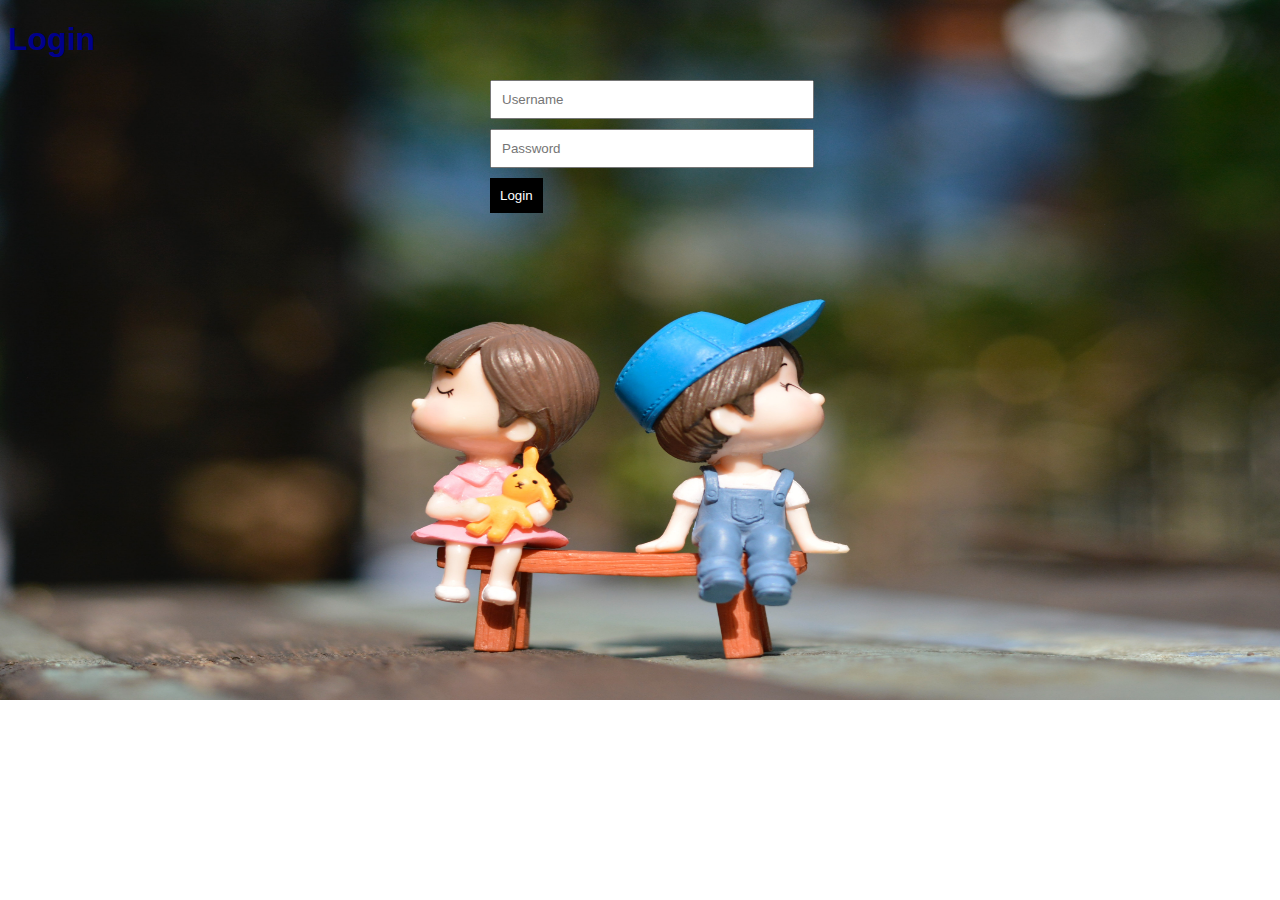
<file: index.html>
<!DOCTYPE html>
<html>
<head>
  <title>Login Page</title>
</head>
<link rel="stylesheet" type="text/css" href="welcome.css">
<body>
  <h1>Login</h1>
  <form action="index2.html" method="post">
    <input type="text" name="username" placeholder="Username" required>
    <input type="password" name="password" placeholder="Password" required>
    <button type="submit">Login</button>
  </form>
</body>
</html>
</file>
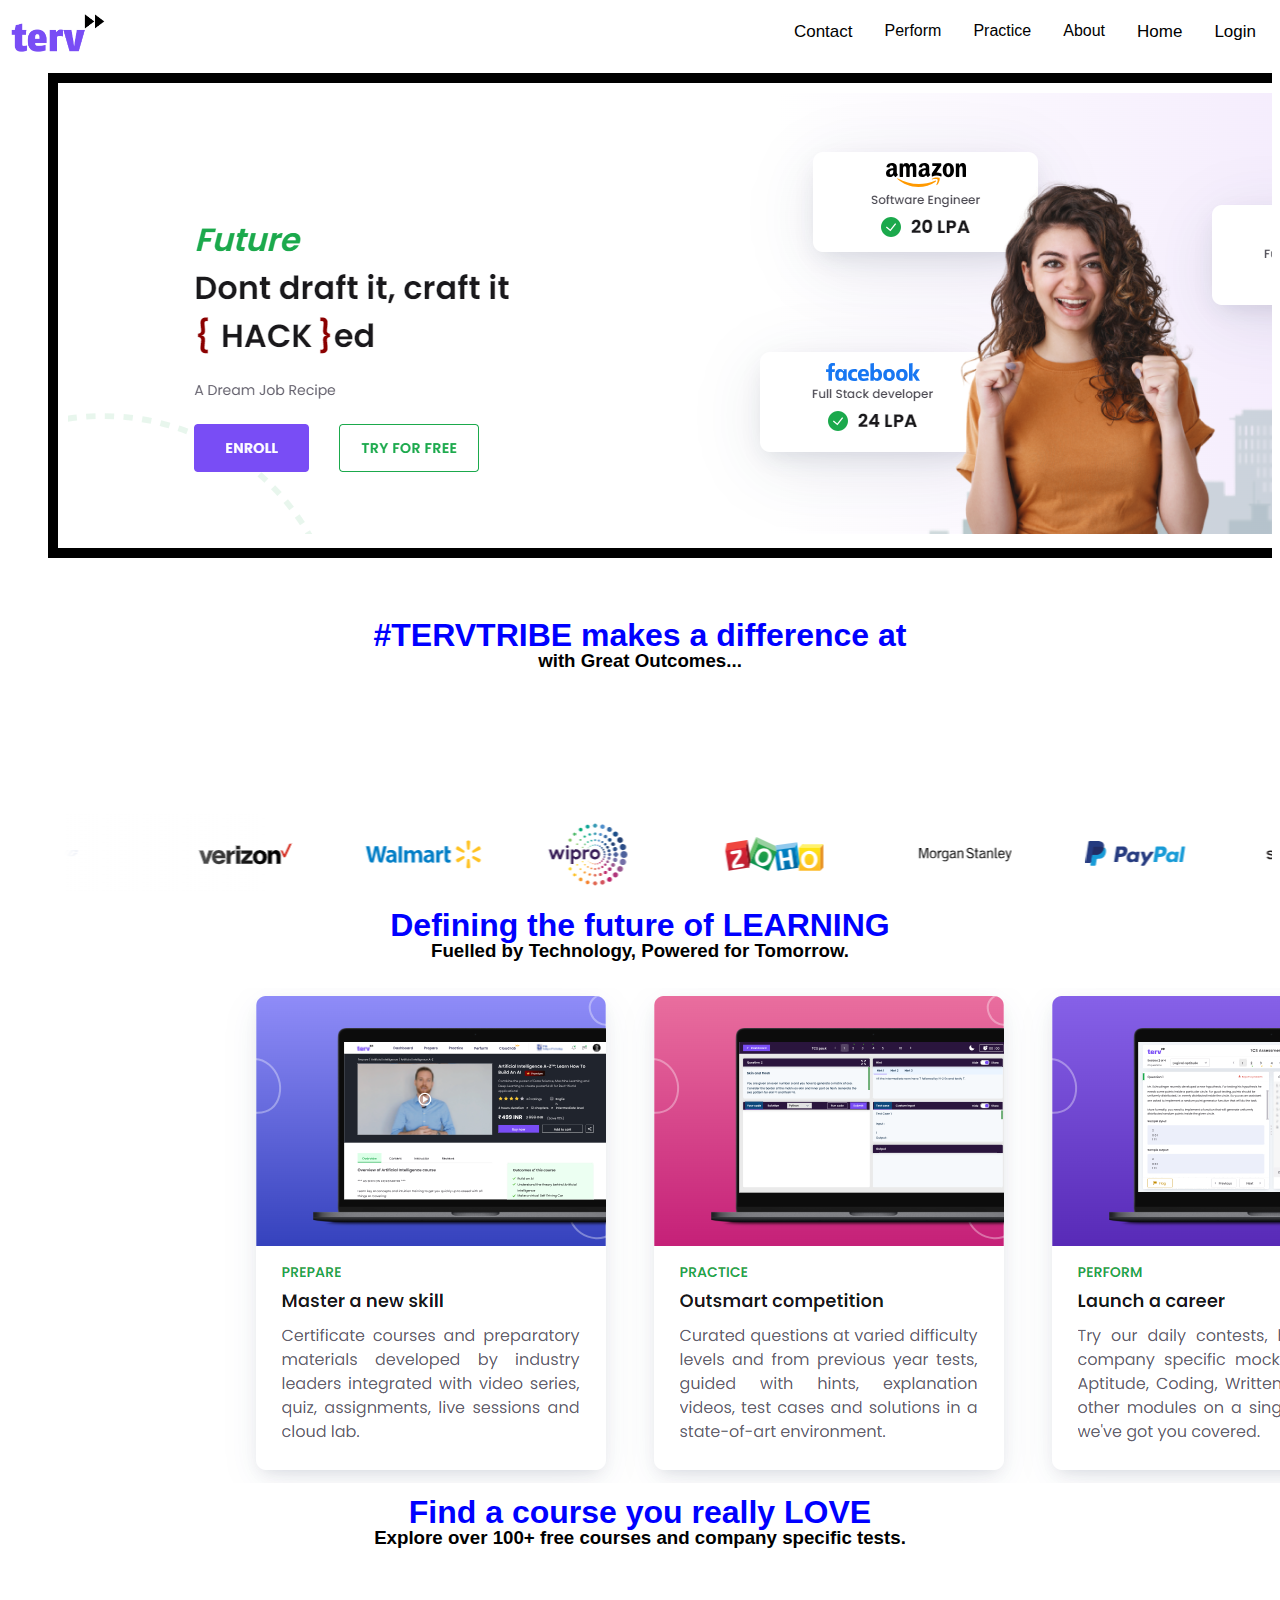
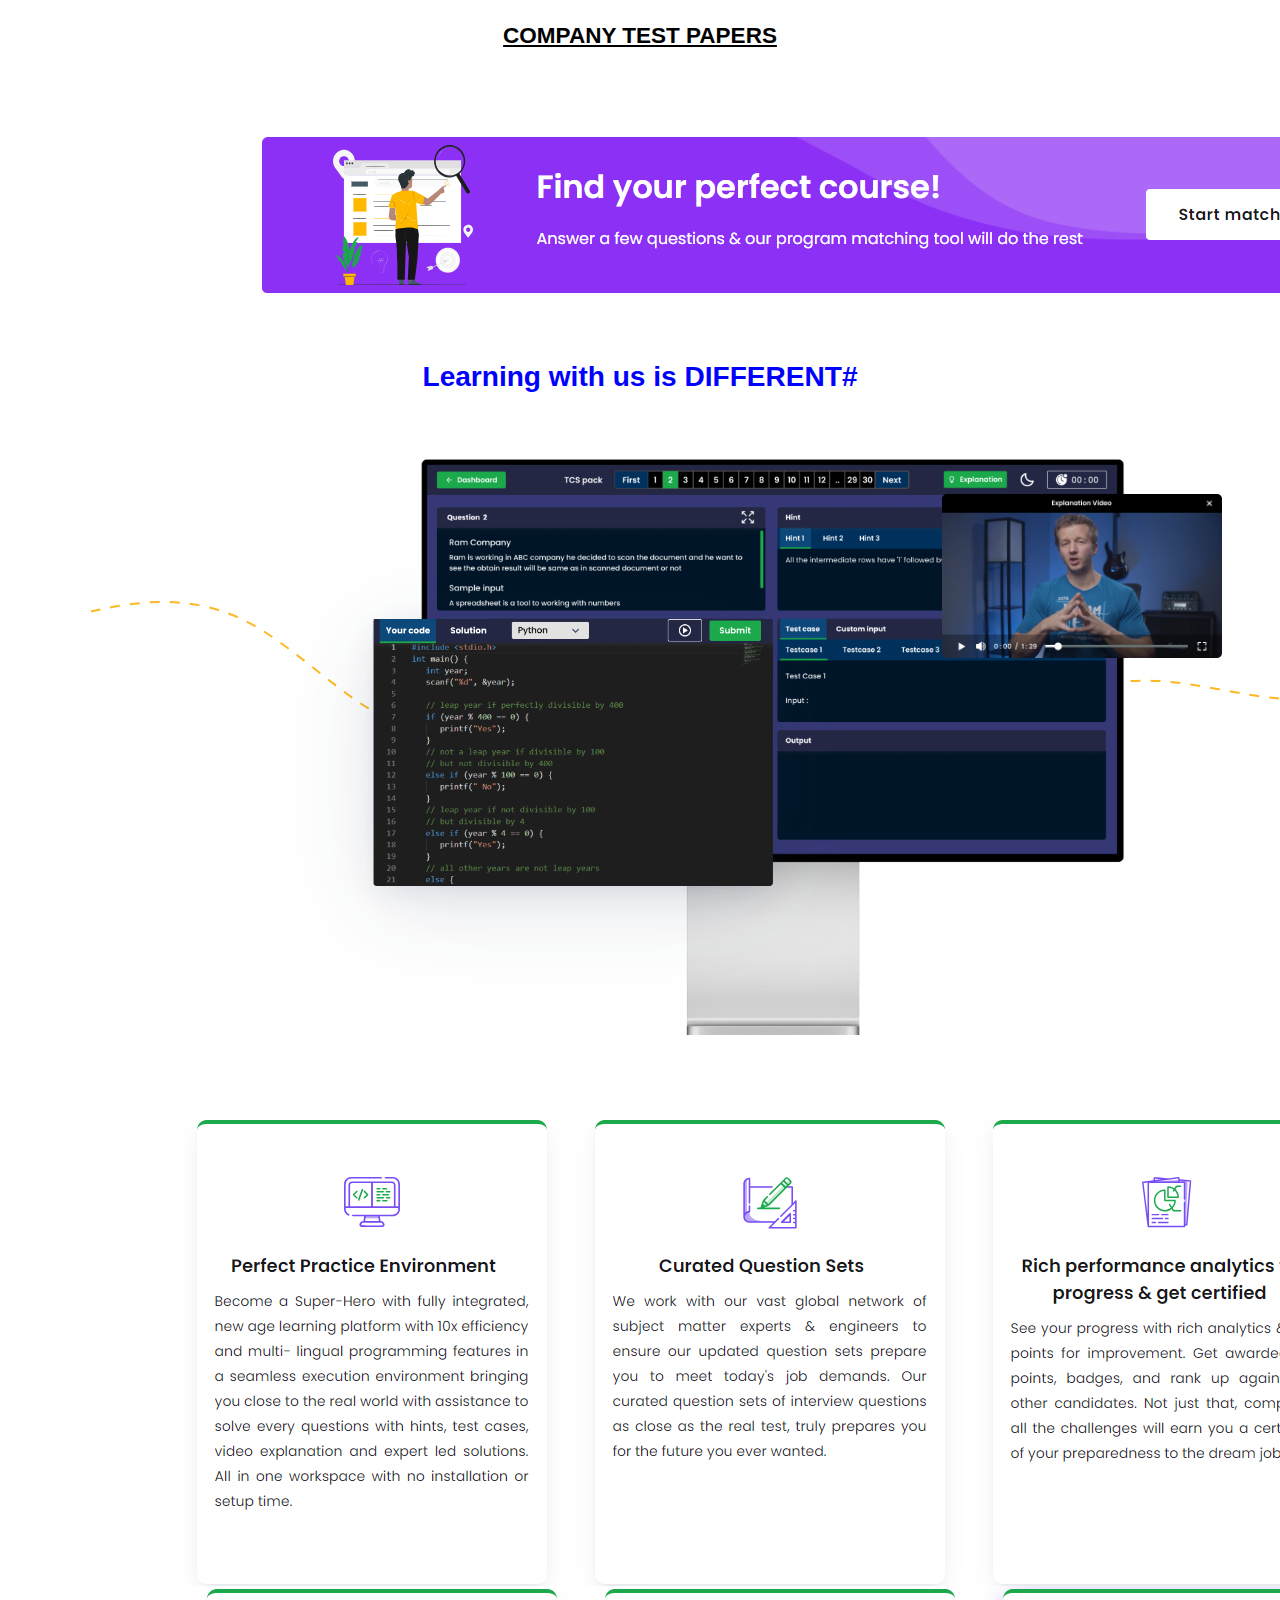
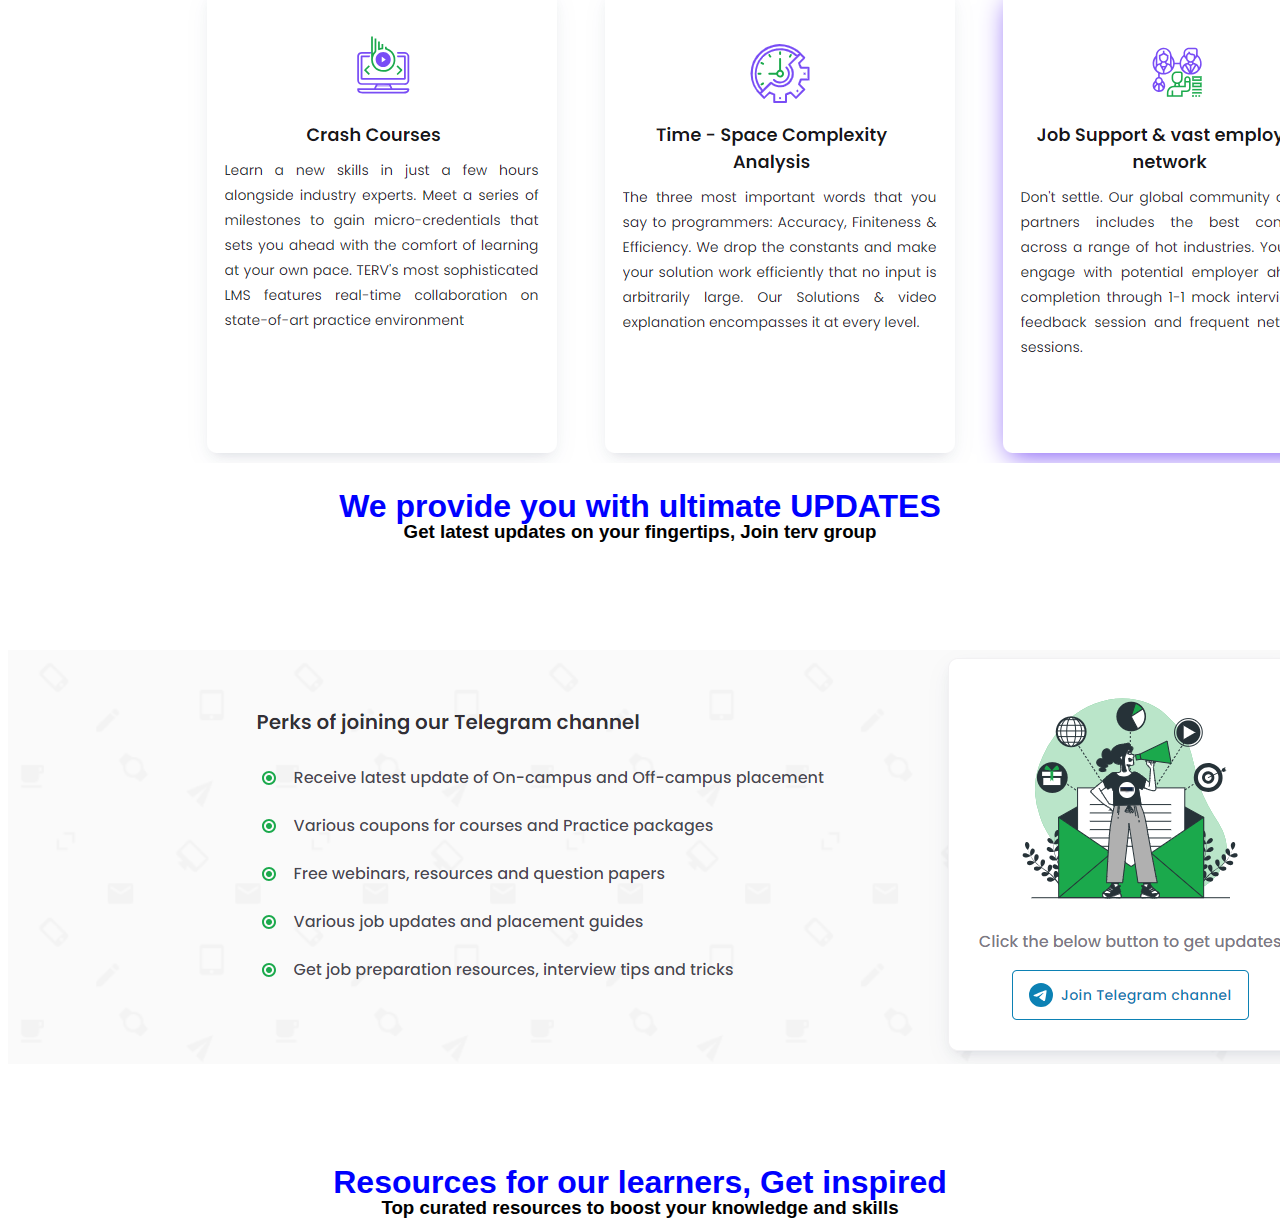
<file: index2.html>
<!DOCTYPE html>
<html>
<head>
  <form method="Get">
<title>TERV</title>
<link rel="stylesheet" type="text/css" href="hello.css">
</head>
<body>
<div class="navbar">
<img src="terv-logo.png"alt="terv" style="width:100px;height:50px;">

  <a href="file:///C:/Users/MCA/Desktop/project/login%20music.html">Login</a>
  <a href="file:///C:/Users/MCA/Desktop/project/pro2.html#company">Home</a>
  <div class="subnav">
    <button class="subnavbtn">About <i class="fa fa-caret-down"></i></button>
    <div class="subnav-content">
      <a href="https://tracxn.com/d/companies/terv/__Hm4Ftp-F-ZDqwThzOeWbixakfPD83IwLjTkVytPl7t0#:~:text=Company%20profile%20of%20Terv&text=Terv%20is%20an%20online%20platform,by%20paying%20through%20the%20platform.">Company</a>
      <a href="#team">Team</a>
      <a href="#careers">Careers</a>
    </div>
  </div>
  <div class="subnav">
    <button class="subnavbtn">Practice <i class="fa fa-caret-down"></i></button>
    <div class="subnav-content">
      <a href="#bring">Java</a>
      <a href="#deliver">C</a>
      <a href="#package">Python</a>
      <a href="#express">C++</a>
    </div>
  </div>
  <div class="subnav">
    <button class="subnavbtn">Perform<i class="fa fa-caret-down"></i></button>
    <div class="subnav-content">
      <a href="#link1">Assessment</a>
      <a href="#link2">practice Problem</a>
      <a href="#link3">Score</a>
      <a href="#link4">Result</a>
    </div>
  </div>
  <a href="https://www.linkedin.com/company/tervpro/">Contact</a>
</div>
<div class="scroll-container">
  <img src="1.png" alt="Cinque Terre">
  <img src="2.png" alt="Forest">
  <img src="3.png" alt="Northern Lights">
  <img src="4.png" alt="Mountains">
</div>
<h1> #TERVTRIBE makes a difference at </h1>
<h3>with Great Outcomes...</h3>
</div>
<dic class ="e">
<marquee behavior="scroll" direction="left-right">
    <img src="s2.png"alt="Natural" />
  </marquee>
  <marquee behavior="scroll" direction="right">
  <img src="s2.png"alt="Natural" />
  </marquee>
</dic>
<br>
  <h1> Defining the future of LEARNING </h1>
  <h3>Fuelled by Technology, Powered for Tomorrow.</h3>
  <br>
  <div class="e">
  <img src="s3.png">
</div>
<h1> Find a course you really LOVE </h1>
<h3>Explore over 100+ free courses and company specific tests.<h3>
<div class="e1">
<h2><u>COMPANY TEST PAPERS</h2></u>
</div>
<br>
<div class="i">
<img src="s4.png">
</div>
<br>
<div class="e3">
<h2>Learning with us is DIFFERENT#</h2>
</div>
<br>
<img src="s5.png">
<br>
<br>
<br>
<br>
<div class="id">
<img src="s6.png">
<img src="s7.png">
</div>
<br>
<br>
<br>
<br>
<br>
<br>
<br>
<br>
<br>
<br>
<h1> We provide you with ultimate UPDATES</h1>
<h3>Get latest updates on your fingertips, Join terv group</h3>
<br>
<div class="id">
<img src="s8.png">
</div>
<br>
<br>
<br>
<br>
<br>
<h1>Resources for our learners, Get inspired</h1>
<h3>Top curated resources to boost your knowledge and skills</h3>
</body>
</html>
</file>
<file: welcome.css>
body {
      font-family: sans-serif;
      background-image: url("1.jpg");
      background-repeat: no-repeat;
      background-size: 1367px 700px;
    }

    form {
      width: 300px;
      margin: 0 auto;
    }

    input {
      width: 100%;
      padding: 10px;
      margin-bottom: 10px;
    }

    button {
      background-color: #000;
      color: #fff;
      border: none;
      padding: 10px;
      cursor: pointer;
    }

    .remember-me {
      font-size: 12px;
      margin-bottom: 10px;
    }

    .forgot-password {
      font-size: 12px;
      text-align: right;
    }
    h1{
      color: darkblue;
    }
</file>
<file: hello.css>
.navbar {
  overflow: hidden;
  background-color: white;
}
.navbar a {
  float: right;
  font-size: 17px;
  color: black;
  text-align: center;
  padding: 14px 16px;
  text-decoration: none;
  font-family: sans-serif;
}
.subnav {
  float: right;
  overflow: hidden;
  font-family: sans-serif;
}
.subnav .subnavbtn {
  font-size: 16px;
  border: none;
  outline: none;
  color: black;
  padding: 14px 16px;
  background-color: inherit;
  font-family: inherit;
  margin: 0;
}
.navbar a:hover, .subnav:hover .subnavbtn {
  background-color: white;
}
.subnav-content {
  display: none;
  position: absolute;
  left: 0;
  background-color: lightskyblue;
  width: 100%;
  z-index: 1;
}
.subnav-content a {
  float: right;
  color: black;
  text-decoration: none;
}
.subnav-content a:hover {
  background-color:red;
  color: black;
}
.subnav:hover .subnav-content {
  display: block;
}
div.scroll-container {
  background-color: white;
  overflow: auto;
  white-space: nowrap;
  margin-left: 40px;
  margin-bottom: 70px;
}

div.scroll-container img {
  padding:10px;
  border: 10px solid black;
}
h1{
color: blue;
text-align: center;
font-family: "Poppins",sans-serif!important;
line-height: 0.2;
}
h3{
text-align: center;
line-height: 0.1;
font-family:"Poppins",sans-serif!important;
}
.e{
padding-left: 70px;
}
.e1{
color: black;
font-size: 15px;
line-height: 7.0;

}
.e3{
line-height: 4.0;
font-family: "Poppins",sans-serif!important;
text-align: center;
color: blue;
}
.i{
padding-left: 45px;
}
.id{
margin-top: 80px;

}
</file>
